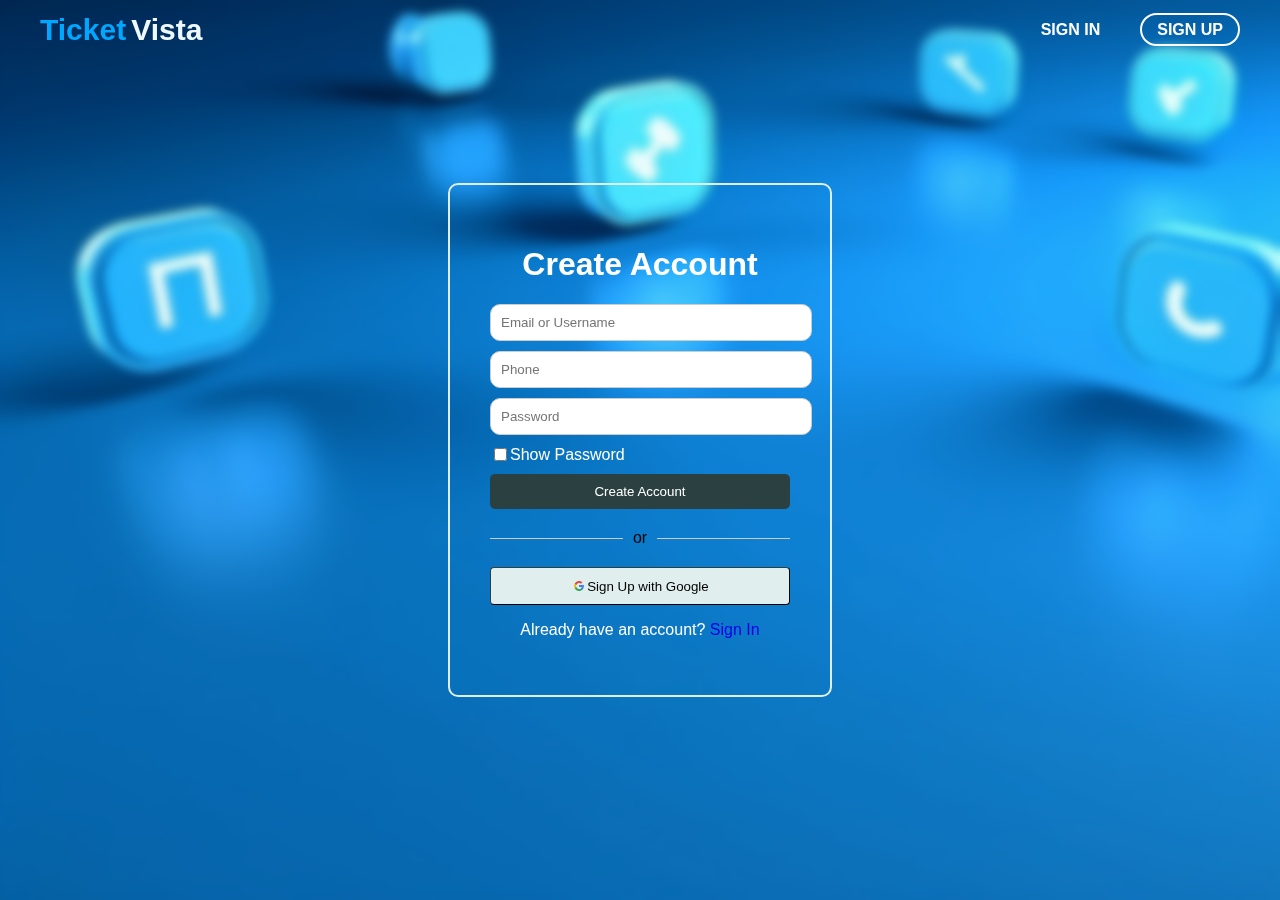
<file: Templates/Sign_Up.html>
<!DOCTYPE html>
<html>
<head>
    <meta charset="UTF-8">
    <meta http-equiv="X-UA-Compatible" content="IE=edge">
    <meta name="viewport" content="width=<div class="container">
  <link rel="stylesheet" type="text/css" href="./Sign_Up.css">
  <title>Sign Up</title>
</head>
<body>
    <header>
        <div id="logo">Ticket<span id="logo-s">Vista</span></div>
		<span class="sign"><a class="act" href="/Templates/Sign_Up.html">SIGN UP</a></span>
		<span class="sign"><a href="/Templates/Sign_In.html">SIGN IN</a></span>
    </header>
  <div class="container">
    <div class="sign-up-container">
      <h1 class="sign-up">Create Account</h1>
      <form>
        <input type="text" placeholder="Email or Username" required>
        <input type="tel" placeholder="Phone" required>
        <input type="password" placeholder="Password" required>
        <div class="show-password">
          <input type="checkbox" id="showPassword">
          <label for="showPassword">Show Password</label>
        </div>
        <button type="submit" class="sign-up-button">Create Account</button>
      </form>
      <div class="divider">
        <hr class="horizontal-line">
        <span class="or-text">or</span>
        <hr class="horizontal-line">
      </div>
      <button class="google-button">
        <img src="/Templates/7611770-removebg-preview.png" alt="Google Icon" class="google-image">
        Sign Up with Google
      </button>
      <p class="signup-text">Already have an account? <a href="/Templates/Sign_In.html">Sign In</a></p>
    </div>
  </div>
</body>
</html>
</file>
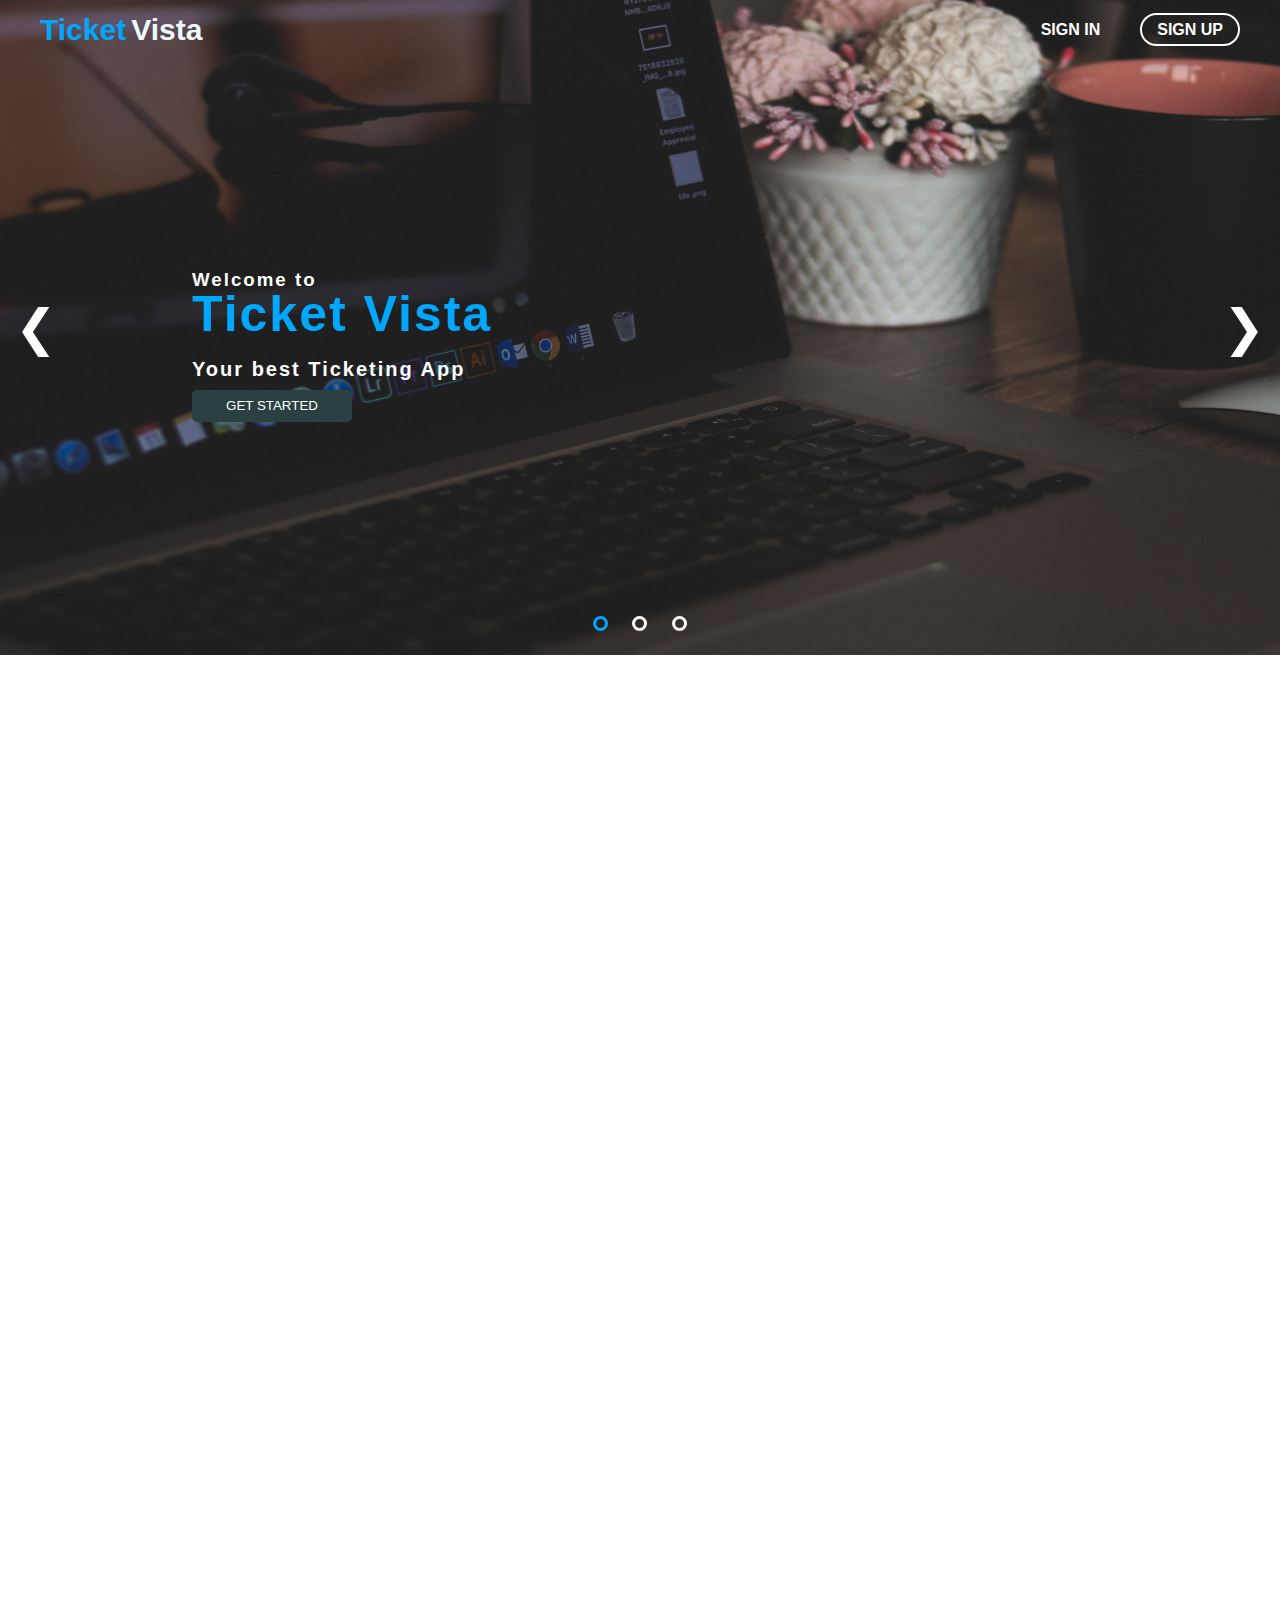
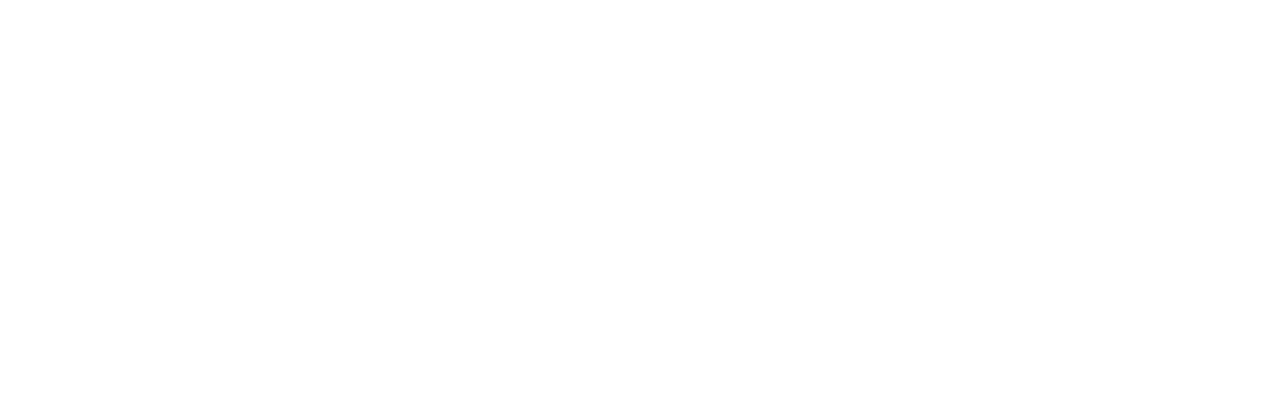
<file: Templates/Slider/Slider.html>
<!DOCTYPE html>
<html>
<head>
    <title>Slider</title>
    <link rel="stylesheet" href="Slider.css">
</head>
<body style="height: 2000px;">
	<header>
		<div id="logo">Ticket<span id="logo-s">Vista</span></div>
		<span class="sign"><a class="act" href="#">SIGN UP</a></span>
		<span class="sign"><a href="/Sign_In.html">SIGN IN</a></span>
	</header>
	
    <div class="slider">
		<!-- fade css -->
		<div class="myslide fade">
			<div class="txt">
				<h3>Welcome to</h3>
        <h1>Ticket Vista</h1>
				<p>Your best Ticketing App </p>
        <a href="#"><button class="btn-get">GET STARTED</button></a>
			</div>
			<img src="./Slider-assets/img1.jpg" style="width: 100%; height: 100%;">
		</div>
		
		<div class="myslide fade">
			<div class="txt">
				<h1>TICKET VISTA</h1>
				<p style="gap: 5px;">You can sign into the app <br> 
          from any mobile device to <br>
          have access to all of your 
          tickets
        </p>
        <a href="#"><button class="btn-get">GET STARTED</button></a>
			</div>
			<img src="./Slider-assets/img2.jpg" style="width: 100%; height: 100%;">
		</div>
		
		<div class="myslide fade">
			<div class="txt">
				<h1>TICKET VISTA</h1>
				<p style="gap: 1px;">Will change the way you buy and <br>
          transfer tickets for parties, sporting events <br>
          and even cinema occations.
        </p>
        <a href="#"><button class="btn-get">GET STARTED</button></a>
			</div>
			<img src="./Slider-assets/img3.jpg" style="width: 100%; height: 100%;">
		</div>
		
		<!-- onclick js -->
		<a class="prev" onclick="plusSlides(-1)">&#10094;</a>
  		<a class="next" onclick="plusSlides(1)">&#10095;</a>
		
		<div class="dotsbox" style="text-align:center">
			<span class="dot" onclick="currentSlide(1)"></span>
			<span class="dot" onclick="currentSlide(2)"></span>
			<span class="dot" onclick="currentSlide(3)"></span>
		</div>
		<!-- /onclick js -->
	</div>
	
<script src="./slider.js"></script>
</body>
</html>
</file>
<file: Templates/Sign_Up.css>
body{
    background-image: url(/Templates/2601348.png);
    font-family: Arial, sans-serif;
    background-size: cover;
    margin: 0;
    padding: 0;
    backdrop-filter: blur(5px);
    background-color: rgba(255, 255, 255, 1);
}

header{
    height: 60px;
    width: 100%;
    position: absolute;
    top: 0;
	z-index: 2;
}
#logo{
    line-height: 60px;
    margin-left: 40px;
    display: inline-block;
	cursor: pointer;
	font-size: 30px;
	font-weight: bold;
	color: #00a7ff; /* blue */
}
#logo:hover{
    color: #eef9ff; /* white */
}
#logo-s{
	color: #eef9ff; /* white */
	margin-left: 5px;
}
#logo:hover #logo-s{
	color: #00a7ff; /* blue */
}
.sign{
	float: right;
	line-height: 60px;
	margin-right: 40px;
}
.sign a{
	color: #fff;
	font-weight: bold;
	text-decoration: none;
}

.sign a:hover{
	color: #00a7ff; /* blue */
	border-color: #00a7ff; /* blue */
}

.act{
    border: 2px solid #ffff;
    border-radius: 50px;
    padding: 6px 15px;
}



.container {
    display: flex;
    justify-content: center;
    align-items: center;
    height: 100vh;
  }
  
  .sign-up-container {
    width: 300px;
    padding: 40px;
    background-color:transparent;
    margin-bottom: 20px;
    border: solid #E0EEEE;
    border-radius: 10px;
    border-width: 2px;
    
    
  }

  .heading h1{
    text-align: left;
    margin-top: 20px;
  }

  
  .sign-up {
    text-align: center;
    color: white;
    font-weight: bolder;
  }
  
  input[type="text"],
  input[type="password"],
  input[type="tel"] {
    width: 100%;
    padding: 10px;
    margin-bottom: 10px;
    border: 1px solid #ccc;
    border-radius: 10px;
  }
  
  .show-password {
    display: flex;
    align-items: center;
    margin-bottom: 10px;
  }
  
  .forgot-password {
    display: block;
    text-align: right;
    color: #2B4141;
    text-decoration: none;
    margin-bottom: 1rem;
  }
  
  .sign-up-button {
    width: 100%;
    padding: 10px;
    background:#2B4141;
    color: white;
    border: none;
    cursor: pointer;
    border-radius: 5px;
  }
  
  .divider {
    display: flex;
    align-items: center;
    margin: 20px 0;
  }
  
  .horizontal-line {
    flex-grow: 1;
    border: none;
    border-top: 1px solid #ccc;
  }
  
  .or-text {
    padding: 0 10px;
  }
  
  .google-button {
    display: flex;
    align-items: center;
    justify-content: center;
    width: 100%;
    padding: 10px;
    cursor: pointer;
    background-color: #E0EEEE;
    border-color: #2B4141;
    border-width: 1px;
    border-radius: 4px;
    
  }
  
  .signup-text {
    text-align: center;
    color: white;
  }

  .google-image{
    width: 1rem;
  }

  .signup-text a{
    text-decoration: none;
  }

  label{
    color: white;
  }
</file>
<file: Templates/Slider/Slider.css>
/* 1 */
*{
	margin: 0;
	padding: 0;
	box-sizing: border-box;
	font-family: sans-serif;
}

html{
    scroll-behavior: smooth;
}

::-webkit-scrollbar{
    display: none;
}

body{
    overflow: hidden;
}

header{
    height: 60px;
    width: 100%;
    position: absolute;
    top: 0;
	z-index: 2;
}
#logo{
    line-height: 60px;
    margin-left: 40px;
    display: inline-block;
	cursor: pointer;
	font-size: 30px;
	font-weight: bold;
	color: #00a7ff; /* blue */
}
#logo:hover{
    color: #eef9ff; /* white */
}
#logo-s{
	color: #eef9ff; /* white */
	margin-left: 5px;
}
#logo:hover #logo-s{
	color: #00a7ff; /* blue */
}
.sign{
	float: right;
	line-height: 60px;
	margin-right: 40px;
}
.sign a{
	color: #fff;
	font-weight: bold;
	text-decoration: none;
}
.act{
	border: 2px solid #fff;
	border-radius: 50px;
	padding: 6px 15px;
}
.sign a:hover{
	color: #00a7ff; /* blue */
	border-color: #00a7ff; /* blue */
}
/* /1 */

/* 2 */
.slider{
	position: relative;
	width: 100%;
	background: #2c3e50; /* darckblue */
}
.myslide{
	height: 655px;
	display: none;
	overflow: hidden;
}

.prev, .next{
	position: absolute;
	top: 50%;
	transform: translate(0, -50%);
	font-size: 50px;
	padding: 15px;
	cursor: pointer;
	color: #fff;
	transition: 0.1s;
	user-select: none;
}
.prev:hover, .next:hover{
	color: #00a7ff; /* blue */
}
.next{
	right: 0;
}
.dotsbox{
	position: absolute;
	left: 50%;
	transform: translate(-50%);
	bottom: 20px;
	cursor: pointer;
}
.dot{
	display: inline-block;
	width: 15px;
	height: 15px;
	border: 3px solid #fff;
	border-radius: 50%;
	margin: 0 10px;
	cursor: pointer;
}

.btn-get{
    width: 10rem;
    height: 2rem;
    background-color: #2B4141;
    border-width: 2px;
    border-radius: 5px;
    color: white;
    border: none;
}

.btn-get:hover{
    background-color: #00a7ff;
}
/* /2 */

/* javascript */
.active, .dot:hover{
	border-color: #00a7ff; /* blue */
}

/* muslide add fade */
.fade {
  -webkit-animation-name: fade;
  -webkit-animation-duration: 1.5s;
  animation-name: fade;
  animation-duration: 1.5s;
}

@-webkit-keyframes fade {
  from {opacity: 0.8}
  to {opacity: 1}
}

@keyframes fade {
  from {opacity: 0.8}
  to {opacity: 1}
}
/* /muslide add fade */

/* 3 */
.txt{
	position: absolute;
	color: #fff;
	letter-spacing: 2px;
	line-height: 35px;
	top: 40%;
	left: 15%;
	-webkit-animation-name: posi;
  	-webkit-animation-duration: 2s;
  	animation-name: posi;
  	animation-duration: 2s;
	z-index: 1;
}

@-webkit-keyframes posi {
  from {left: 25%;}
  to {left: 15%;}
}


@keyframes posi {
  from {left: 25%;}
  to {left: 15%;}
}

.txt h1{
	color: #00a7ff; /* blue */
	font-size: 50px;
	margin-bottom: 20px;
}
.txt p{
	font-weight: bold;
	font-size: 20px;
}
/* /3 */

/* 4 */
img{
	transform: scale(1.5, 1.5);
	-webkit-animation-name: zoomin;
  	-webkit-animation-duration: 40s;
  	animation-name: zoomin;
  	animation-duration: 40s;
}
@-webkit-keyframes zoomin {
  from {transform: scale(1, 1);}
  to {transform: scale(1.5, 1.5);}
}


@keyframes zoomin {
  from {transform: scale(1, 1);}
  to {transform: scale(1.5, 1.5);}
}
/* /4 */



/* 5 */
@media screen and (max-width: 800px){
	.myslide{
		height: 500px;
	}
	.txt{
		letter-spacing: 2px;
		line-height: 25px;
		top: 50%;
		left: 50%;
		transform: translate(-50%, -50%);
		-webkit-animation-name: posi2;
		-webkit-animation-duration: 2s;
		animation-name: posi2;
		animation-duration: 2s;
	}

	@-webkit-keyframes posi2 {
	  from {top: 35%;}
	  to {top: 50%;}
	}


	@keyframes posi2 {
	  from {top: 35%;}
	  to {top: 50%;}
	}

	.txt h1{
		font-size: 40px;
	}
	.txt p{
		font-size: 13px;
	}

}
/* /5 */

/* 6 */
@media screen and (max-width: 520px){
	.txt h1{
		font-size: 30px;
		margin-bottom: 20px;
	}
	.sign{
		margin-right: 20px;
	}
	.sign a{
		font-size: 12px;
	}
}
/* /6 */
</file>
